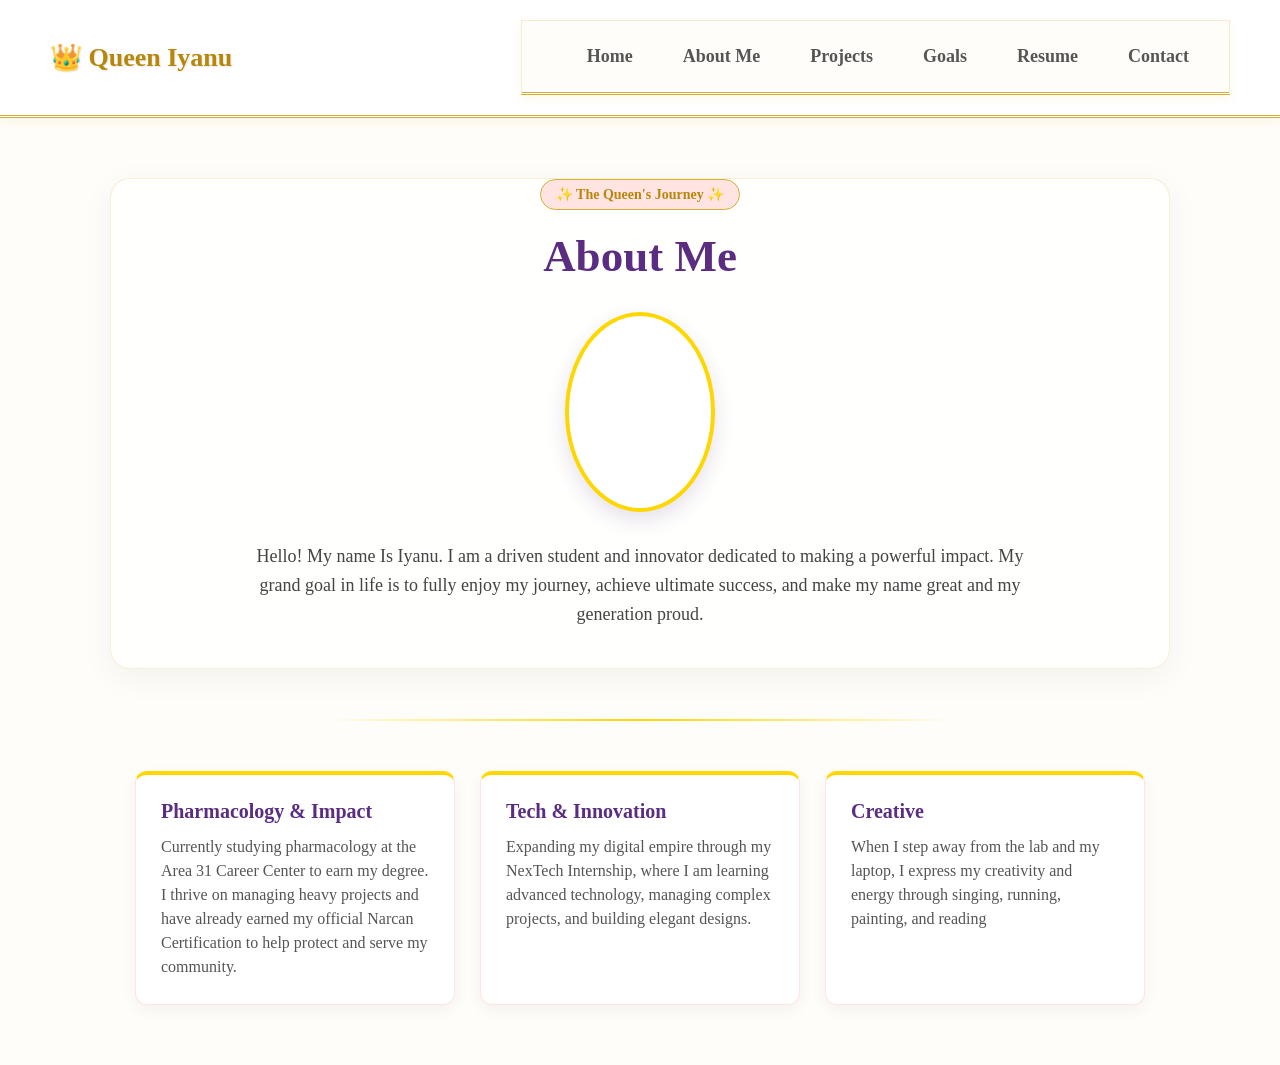
<file: homePage/about.html>
<!DOCTYPE html>
<html lang="en">

<head>
    <meta charset="UTF-8">
    <meta name="viewport" content="width=device-width, initial-scale=1.0">
    <title>About Queen Iyanu</title>
    <link rel="stylesheet" href="style.css">
</head>

<body>

    <div id="sparkle-container"></div>
    <nav>
        <h2>👑 Queen Iyanu</h2>
        <div class="nav-bar">
            <a href="../homePage/index.html" id="home">Home</a>
            <a href="about.html" id="about-me">About Me</a>
            <a href="../projects/project.html" id="projects">Projects</a>
            <a href="../goalsPage/goals.html" id="goals">Goals</a>
            <a href="resume.html" id="resume">Resume</a>
            <a href="../contactPage/contact.html" id="contact">Contact</a>
        </div>
    </nav>

    <div class="about-container">
        <section class="about-hero">
            <div class="sparkle-badge">✨ The Queen's Journey ✨</div>
            <h1>About Me</h1>

            <div class="royal-frame">
               
            </div>

            <p class="royal-bio">
                Hello! My name Is Iyanu. I am a driven student and innovator dedicated to making a powerful impact. My
                grand goal in life is to fully enjoy my journey, achieve ultimate success, and make my name great and my
                generation proud.
            </p>


        </section>

        <hr class="royal-divider">

        <div class="about-grid">

            <div class="about-card">
                <h3>Pharmacology & Impact</h3>
                <p>Currently studying pharmacology at the Area 31 Career Center to earn my degree. I thrive on managing
                    heavy projects and have already earned my official Narcan Certification to help protect and serve my
                    community.</p>
            </div>

            <div class="about-card">
                <h3> Tech & Innovation</h3>
                <p>Expanding my digital empire through my NexTech Internship, where I am learning advanced technology,
                    managing complex projects, and building elegant designs.</p>
            </div>

            <div class="about-card">
                <h3> Creative </h3>
                <p>When I step away from the lab and my laptop, I express my creativity and energy through singing,
                    running, painting, and reading</p>
            </div>
        </div>
    </div>
</body>
</html>
</file>
<file: homePage/style.css>
* {
    margin: 0;
    padding: 0;
    box-sizing: border-box;
}

body {
    background: #fffdf9; 
    font-family: Georgia, serif;
    overflow-x: hidden;
    position: relative;
}


nav {
    background: transparent;
    border: none;
    box-shadow: none;
}

nav h2 {
    color: #b8860b;
    font-size: 26px;
    text-shadow: 1px 1px 2px rgba(0,0,0,0.1);
}

.nav-bar {
    position: absolute;
    top: 20px;
    right: 40px;
    display: flex;
    gap: 25px;
    align-items: center;
}

.nav-bar a {
    color: #555;
    text-decoration: none;
    font-size: 18px;
    font-weight: bold;
    transition: color 0.3s ease;
}

.nav-bar a:hover {
    color: #d4af37; 
}

.hero-container {
    text-align: center;
    padding: 80px 20px;
    display: flex;
    flex-direction: column;
    align-items: center;
}

.sparkle-badge {
    display: inline-block;
    background: #ffe4e1; 
    color: #b8860b;
    padding: 6px 15px;
    border-radius: 20px;
    font-size: 14px;
    font-weight: bold;
    margin-bottom: 20px;
    border: 1px solid #d4af37;
}

.hero-section h1 {
    color: #b8860b;
    font-size: 55px;
    margin-bottom: 20px;
}

.hero-section p {
    font-size: 22px;
    color: #444;
    max-width: 600px;
    margin: 0 auto;
}

.crown {
    font-size: 130px;
    margin: 50px auto 20px;
    display: inline-block;
    animation: float 3s ease-in-out infinite;
}

@keyframes float {
    0% { transform: translateY(10px); }
    50% { transform: translateY(-10px); }
    100% { transform: translateY(10px); }
}

.royal-btn {
    padding: 14px 30px;
    border: 2px solid #d4af37;
    background: #ffffff;
    color: #b8860b;
    font-size: 18px;
    text-decoration: none;
    font-weight: bold;
    border-radius: 30px; 
    cursor: pointer;
    box-shadow: 0 5px 15px rgba(212, 175, 55, 0.2);
    transition: all 0.3s ease;
}

.royal-btn:hover {
    background: #d4af37;
    color: #ffffff;
    box-shadow: 0 5px 20px rgba(212, 175, 55, 0.4);
}

*{
    margin: 0;
    padding: 0;
    box-sizing: border-box;
}


body {
    background: linear-gradient(135deg, #fffdf9 0%, #f4eae1 100%);
    font-family: Georgia, serif;
}




nav {
    background: #ffffff;
    border-bottom: 3px double #d4af37;
    padding: 20px 50px;
    display: flex;
    justify-content: space-between;
    align-items: center;
    box-shadow: 0 4px 10px rgba(212, 175, 55, 0.1);
}


nav h2 {
    color: #b8860b;
    font-size: 26px;
    text-shadow: 1px 1px 2px rgba(0,0,0,0.1);
}


.nav-bar a {
    color: #555;
    text-decoration: none;
    margin-left: 25px;
    font-size: 18px;
    font-weight: bold;
    transition: color 0.3s ease;
}


.nav-bar a:hover {
    color: #d4af37;
}




.hero-container {
    text-align: center;
    padding: 80px 20px;
}


.sparkle-badge-2 {
    margin-top: 40px;
    display: inline-block;
    background: #ffe4e1;
    color: #b8860b;
    padding: 6px 15px;
    border-radius: 20px;
    font-size: 14px;
    font-weight: bold;
    margin-bottom: 20px;
    border: 1px solid #d4af37;
}


.hero-section h1 {
    color: #b8860b;
    font-size: 55px;
    margin-bottom: 20px;
}


.hero-section p {
    font-size: 22px;
    color: #666;
    max-width: 600px;
    margin: 0 auto;
}


.crown {
    font-size: 130px;
    margin: 25px 0;
    animation: float 3s ease-in-out infinite;
}


@keyframes float {
    0% { transform: translateY(0px); }
    50% { transform: translateY(-10px); }
    100% { transform: translateY(0px); }
}


.royal-btn {
    padding: 14px 30px;
    border: 2px solid #d4af37;
    background: #ffffff;
    color: #b8860b;
    font-size: 18px;
    font-weight: bold;
    border-radius: 30px;
    cursor: pointer;
    box-shadow: 0 5px 15px rgba(212, 175, 55, 0.2);
    transition: all 0.3s ease;
}


.royal-btn:hover {
    background: #d4af37;
    color: #ffffff;
    box-shadow: 0 5px 20px rgba(212, 175, 55, 0.4);
}




.sparkle {
    position: absolute;
    pointer-events: none;
    background: gold;
    border-radius: 50%;
    animation: fadeOut 0.8s linear forwards;
}


@keyframes fadeOut {
    0% { transform: translate(-50%, -50%) scale(1); opacity: 1; }
    100% { transform: translate(-50%, -50%) scale(0); opacity: 0; }
}




.about-container {
    text-align: center;
    padding: 60px 20px;
    max-width: 1100px;
    margin: 0 auto;
}


.about-hero h1 {
    color: #5a2d82;
    font-size: 45px;
    margin-bottom: 25px;
}


.royal-frame {
    width: 150px;
    height: 200px;
    margin: 30px auto;
    border: 4px solid gold;
    border-radius: 50%;
    background: #ffffff;
    overflow: hidden;
    display: block;
    box-shadow: 0px 8px 20px rgba(90, 45, 130, 0.15);
}


.royal-frame img {
    height: 100%;
    width: 100%;
    object-fit: cover;
    object-position: top;
}




.royal-bio {
    display: block;
    margin-top: 20px;
    padding-bottom:40px;
    font-size: 18px;
    line-height: 1.6;
    color: #444;
    max-width: 800px;
    margin: 0 auto;
}


.royal-divider {
    border: none;
    height: 2px;
    background: linear-gradient(to right, transparent, gold, transparent);
    margin: 50px auto;
    width: 60%;
}




.about-grid {
    display: flex;
    justify-content: center;
    gap: 25px;
    flex-wrap: wrap;
}


.about-card {
    background: white;
    border: 1px solid #ffe4e1;
    border-top: 4px solid gold;
    border-radius: 12px;
    padding: 25px;
    width: 320px;
    text-align: left;
    box-shadow: 0 5px 15px rgba(0,0,0,0.05);
    transition: transform 0.3s ease;
}


.about-card:hover {
    transform: translateY(-8px);
    box-shadow: 0 10px 20px rgba(212, 175, 55, 0.2);
}


.about-card h3 {
    color: #5a2d82;
    font-size: 20px;
    margin-bottom: 12px;
}


.about-card p {
    font-size: 16px;
    line-height: 1.5;
    color: #555;
}




.about-hero{
    border-radius: 20px;
    background: rgba(255, 255, 255, 0.7);
    backdrop-filter: blur(10px);
    border: 1px solid rgba(212, 175, 55, 0.2);
    box-shadow: 0 8px 32px 0 rgba(0, 0, 0, 0.05);
}


.nav-bar, fieldset, .card {
    background: rgba(255, 255, 255, 0.7);
    backdrop-filter: blur(10px);
    border: 1px solid rgba(212, 175, 55, 0.2);
    box-shadow: 0 8px 32px 0 rgba(0, 0, 0, 0.05);
}

* {
    margin: 0;
    padding: 0;
    box-sizing: border-box;
}

body {
    background: #fffdf9;
    font-family: Georgia, serif;
    color: #444;
    min-height: 100vh;
}

.nav-bar {
    background: #ffffff;
    border-bottom: 3px double #d4af37;
    padding: 20px 50px;
    display: flex;
    justify-content: space-between;
    align-items: center;
    box-shadow: 0 4px 10px rgba(212, 175, 55, 0.1);
}

.nav-bar h2 {
    color: #b8860b;
    font-size: 26px;
    text-shadow: 1px 1px 2px rgba(0, 0, 0, 0.1);
}

.nav-links {
    display: flex;
    gap: 25px;
    align-items: center;
    flex-wrap: wrap;
}

.nav-links a {
    color: #555;
    text-decoration: none;
    font-size: 18px;
    font-weight: bold;
    transition: color 0.3s ease;
}

.nav-links a:hover {
    color: #d4af37;
}

.projects-container {
    max-width: 1100px;
    margin: 40px auto;
    padding: 60px 20px 40px;
}

.projects-header {
    text-align: center;
    margin-bottom: 40px;
}

.projects-header h1 {
    color: #b8860b;
    font-size: 45px;
    margin-bottom: 15px;
}

.projects-header p {
    max-width: 700px;
    margin: 0 auto;
    font-size: 18px;
    line-height: 1.6;
    color: #666;
}

.projects-grid {
    display: grid;
    grid-template-columns: repeat(auto-fit, minmax(280px, 1fr));
    gap: 24px;
}

.project-card {
    background: #fff;
    border: 1px solid #ffe4e1;
    border-top: 4px solid #d4af37;
    border-radius: 12px;
    overflow: hidden;
    box-shadow: 0 5px 15px rgba(0, 0, 0, 0.05);
    transition: transform 0.3s ease, box-shadow 0.3s ease;
}

.project-card:hover {
    transform: translateY(-8px);
    box-shadow: 0 10px 20px rgba(212, 175, 55, 0.2);
}

.project-card a {
    text-decoration: none;
    color: inherit;
    display: block;
}

.card-image img {
    width: 100%;
    height: 200px;
    object-fit: cover;
    display: block;
}

.projects-empty {
    min-height: 90px;
    display: flex;
    align-items: center;
    justify-content: center;
    padding: 20px;
    color: #666;
    font-size: 18px;
    font-weight: 600;
    text-align: center;
}

@media (max-width: 600px) {
    .nav-bar {
        display: none;
        padding: 20px;
        flex-direction: column;
        align-items: flex-start;
        gap: 12px;
    }

    .projects-container {
        padding: 40px 15px 20px;
    }
}
* {
    margin: 0;
    padding: 0;
    box-sizing: border-box;
}

body {
    font-family: Georgia, serif;
    background: #fffdf9;
    color: #333;
    min-height: 100vh;
}

.nav-bar {
    display: flex;
    justify-content: flex-end;
    gap: 25px;
    padding: 25px 40px;
    position: sticky;
    top: 0;
    background: rgba(255, 253, 249, 0.96);
    z-index: 10;
}

.nav-bar a {
    color: #555;
    text-decoration: none;
    font-weight: bold;
    transition: color 0.3s ease;
}

.nav-bar a:hover {
    color: #d4af37;
}

.contact-container {
    padding: 80px 20px 60px;
    display: flex;
    flex-direction: column;
    align-items: center;
    gap: 40px;
    max-width: 1000px;
    margin: 0 auto;
}

.contact-hero {
    text-align: center;
    padding: 0 20px;
}

.contact-hero h1 {
    color: #b8860b;
    font-size: 48px;
    margin-bottom: 15px;
}

.contact-hero p {
    color: #555;
    font-size: 20px;
    line-height: 1.7;
    max-width: 700px;
    margin: 0 auto;
}

.contact-card {
    width: 100%;
    max-width: 720px;
    background: #ffffff;
    border: 1px solid #ffe4e1;
    border-radius: 18px;
    padding: 40px;
    box-shadow: 0 12px 30px rgba(212, 175, 55, 0.12);
}

.contact-card form {
    display: grid;
    gap: 20px;
}

.contact-card label {
    font-size: 16px;
    color: #444;
}

.contact-card input,
.contact-card textarea {
    width: 100%;
    padding: 14px 18px;
    border: 1px solid #dcd3be;
    border-radius: 12px;
    font-size: 16px;
    color: #333;
    background: #fbf7f1;
}

.contact-card textarea {
    min-height: 160px;
    resize: vertical;
}

.contact-card .submit-btn {
    width: fit-content;
    padding: 14px 32px;
    border: 2px solid #d4af37;
    background: #ffffff;
    color: #b8860b;
    font-size: 18px;
    font-weight: bold;
    border-radius: 30px;
    cursor: pointer;
    transition: all 0.3s ease;
}

.contact-card .submit-btn:hover {
    background: #d4af37;
    color: #ffffff;
}

.form-status {
    margin-top: 18px;
    min-height: 24px;
    font-size: 16px;
    text-align: center;
}

.form-status.success {
    color: #2e7d32;
}

.form-status.error {
    color: #b00020;
}

.saved-messages-section {
    margin-top: 30px;
}

.saved-messages-section h2 {
    color: #b8860b;
    margin-bottom: 15px;
    font-size: 24px;
    text-align: center;
}

.saved-messages {
    display: flex;
    flex-direction: column;
    gap: 12px;
}

.submitted-message {
    border: 1px solid #efe6d6;
    background: #fffdf9;
    padding: 16px;
    border-radius: 12px;
}

.submitted-message strong {
    color: #b8860b;
}

.submitted-message small {
    color: #666;
}

.contact-info {
    display: flex;
    flex-wrap: wrap;
    justify-content: center;
    gap: 25px;
    margin-top: 10px;
}

.contact-info .info-card {
    background: #fff9f2;
    border: 1px solid #ffe4e1;
    border-radius: 14px;
    padding: 18px 22px;
    min-width: 240px;
    text-align: center;
    box-shadow: 0 6px 18px rgba(212, 175, 55, 0.08);
}

.contact-info .info-card h3 {
    color: #b8860b;
    font-size: 18px;
    margin-bottom: 10px;
}

.contact-info .info-card p {
    color: #555;
    line-height: 1.5;
}

@media (max-width: 720px) {
    .nav-bar {
        display: none;
        justify-content: center;
        flex-wrap: wrap;
    }

    .contact-card {
        padding: 30px 20px;
    }
}
.goals-container {
    max-width: 900px;
    margin: 60px auto;
    padding: 20px;
    text-align: center;
}

.goals-header h1 {
    color: #b8860b;
    font-size: 45px;
    margin-bottom: 15px;
}

.goals-header p {
    font-size: 18px;
    color: #666;
    margin-bottom: 40px;
}

.timeline {
    position: relative;
    margin: 0 auto;
    width: 100%;
}

.timeline-card {
    background: white;
    border: 1px solid #ffe4e1;
    border-left: 5px solid #5a2d82;
    border-radius: 12px;
    padding: 25px;
    margin: 20px 0;
    text-align: left;
    box-shadow: 0 5px 15px rgba(0,0,0,0.05);
    transition: transform 0.3s ease;
}

.timeline-card:hover {
    transform: translateX(8px);
    box-shadow: 0 8px 20px rgba(212, 175, 55, 0.15);
}

.timeline-card h3 {
    color: #b8860b;
    font-size: 22px;
    margin-bottom: 8px;
}

.timeline-card .time-badge {
    display: inline-block;
    background: #fbf7f1;
    color: #5a2d82;
    padding: 4px 10px;
    border-radius: 20px;
    font-size: 13px;
    font-weight: bold;
    margin-bottom: 12px;
    border: 1px solid #efe6d6;
}

.timeline-card p {
    font-size: 16px;
    color: #555;
    line-height: 1.6;
}

.resume-container {
    max-width: 900px;
    margin: 60px auto;
    padding: 20px;
    text-align: center;
}

.resume-header h1 {
    color: #b8860b;
    font-size: 45px;
    margin-bottom: 15px;
}

.resume-header p {
    font-size: 18px;
    color: #666;
    margin-bottom: 40px;
}

.resume-frame {
    max-width: 700px;
    margin: 0 auto;
    background: #ffffff;
    border: 3px double #d4af37; 
    outline: 8px solid #ffffff;
    padding: 10px;
    border-radius: 4px;
    box-shadow: 0 10px 30px rgba(90, 45, 130, 0.1);
    transition: transform 0.3s ease, box-shadow 0.3s ease;
}

.resume-frame:hover {
    transform: translateY(-5px);
    box-shadow: 0 15px 35px rgba(212, 175, 55, 0.25);
}

.resume-frame img {
    width: 100%;
    height: auto;
    display: block;
}

.royal-btn-2 {
    padding: 14px 30px;
    background: #d4af37;
    color: white;
    font-size: 18px;
    text-decoration: none;
    font-weight: bold;
    border-radius: 30px; 
    cursor: pointer;
    box-shadow: 0 5px 15px rgba(212, 175, 55, 0.2);
    transition: all 0.3s ease;
}

.royal-btn-2:hover {
    background: white;
    color: #d4af37;
    border: 2px solid #d4af37;
    box-shadow: 0 5px 20px rgba(212, 175, 55, 0.4);
}
</file>
